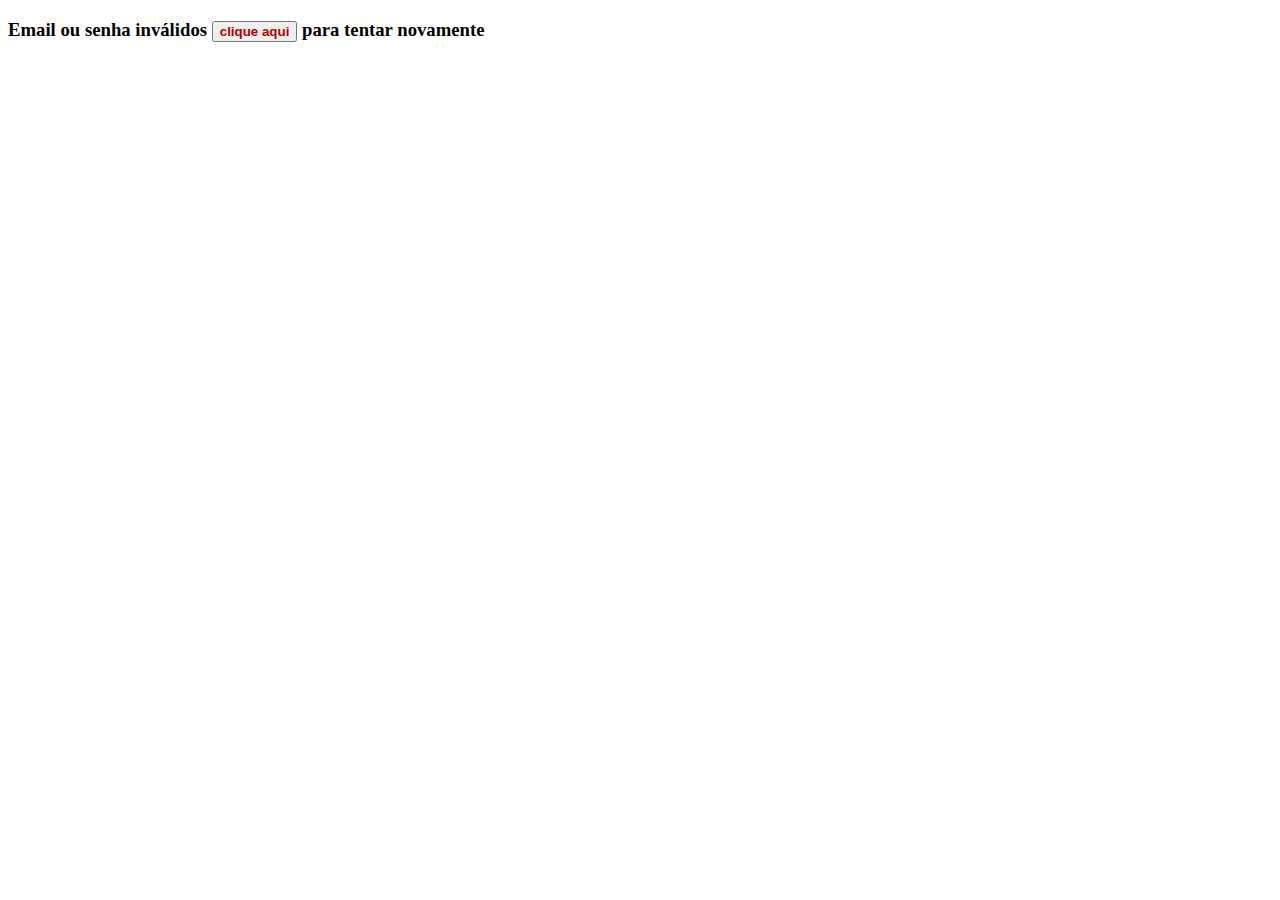
<file: errorpage.html>
<!DOCTYPE html>
<html lang="pt-br">
<head>
    <meta charset="UTF-8">
    <meta name="viewport" content="width=device-width, initial-scale=1.0">
    <title>ERROR</title>
</head>

<body>
    <h3>Email ou senha inválidos <a style="text-decoration: none; color: black;" href="testLogin.php"><button style="color: rgb(179, 0, 0);" id="btn"><b>clique aqui</b></button> para tentar novamente</h3>
</body>

</html>
</file>
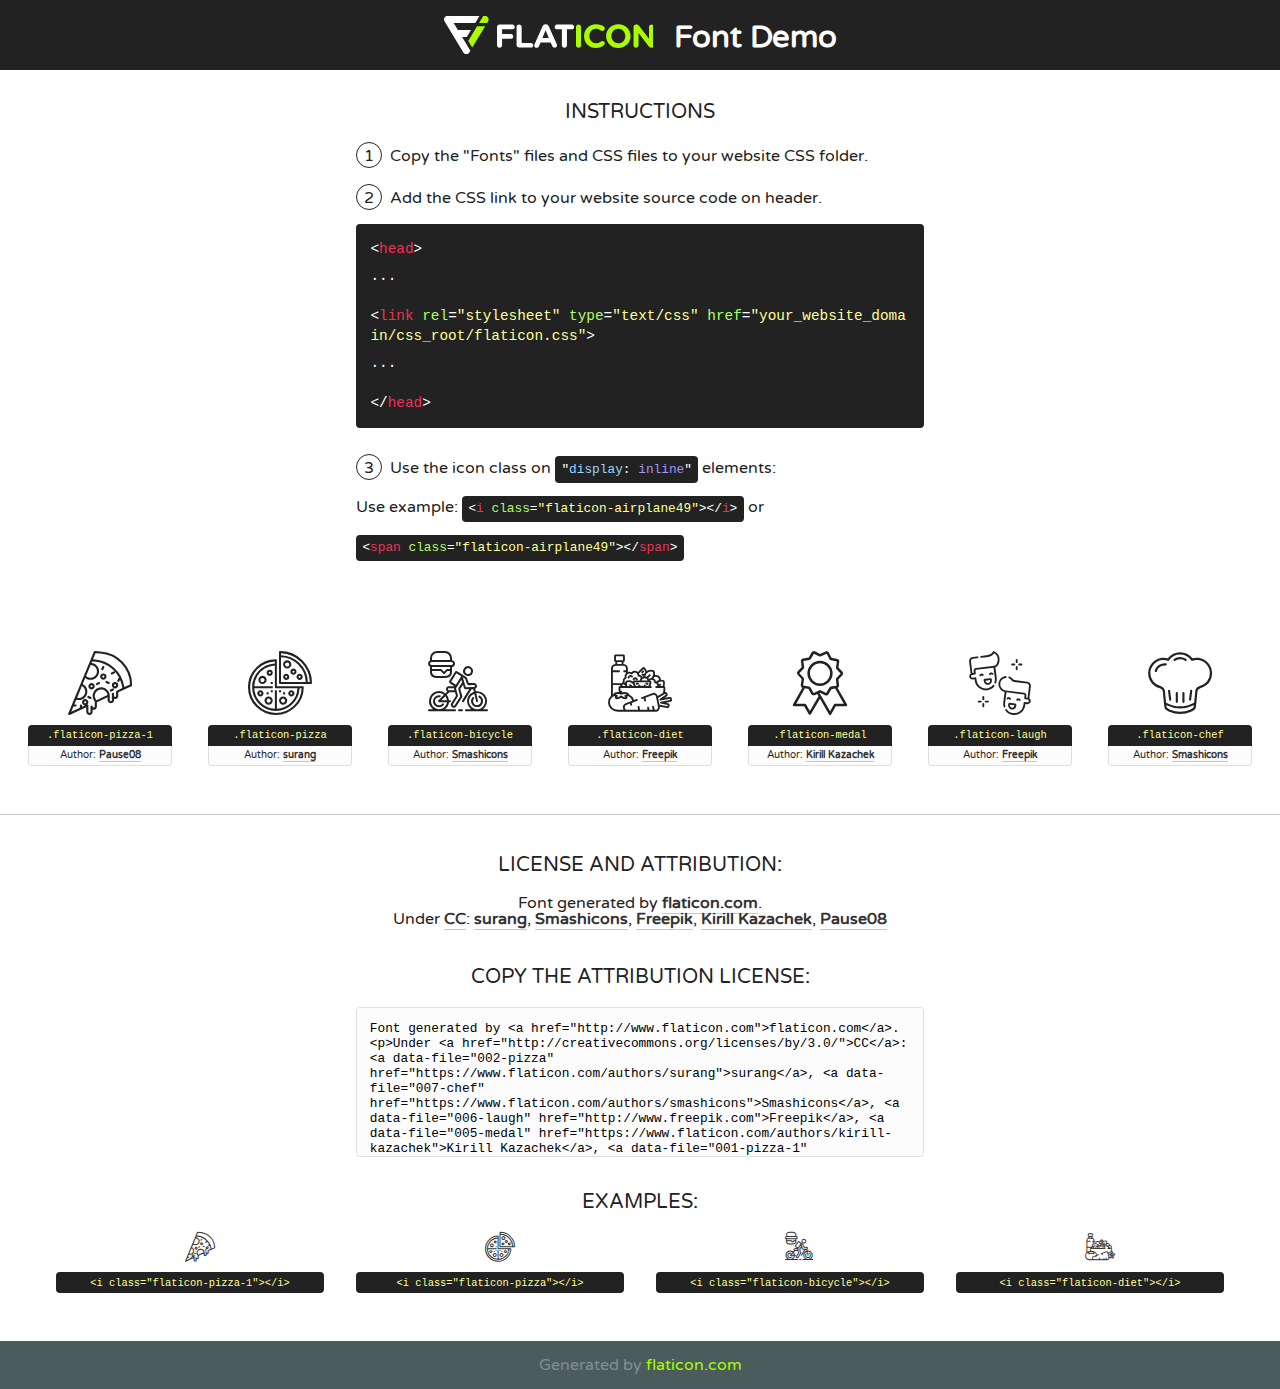
<file: fonts/flaticon/font/flaticon.html>
<!DOCTYPE html>
<!--
  Flaticon icon font: Flaticon
  Creation date: 25/09/2018 08:24
-->
<html>
<!DOCTYPE html>
<html>

<head>
    <title>Flaticon WebFont</title>
    <link href="http://fonts.googleapis.com/css?family=Varela+Round" rel="stylesheet" type="text/css" />
    <link rel="stylesheet" type="text/css" href="flaticon.css">
    <meta charset="UTF-8">
    <style>
    html, body, div, span, applet, object, iframe,
    h1, h2, h3, h4, h5, h6, p, blockquote, pre,
    a, abbr, acronym, address, big, cite, code,
    del, dfn, em, img, ins, kbd, q, s, samp,
    small, strike, strong, sub, sup, tt, var,
    b, u, i, center,
    dl, dt, dd, ol, ul, li,
    fieldset, form, label, legend,
    table, caption, tbody, tfoot, thead, tr, th, td,
    article, aside, canvas, details, embed, 
    figure, figcaption, footer, header, hgroup, 
    menu, nav, output, ruby, section, summary,
    time, mark, audio, video {
        margin: 0;
        padding: 0;
        border: 0;
        font-size: 100%;
        font: inherit;
        vertical-align: baseline;
    }
    /* HTML5 display-role reset for older browsers */
    article, aside, details, figcaption, figure, 
    footer, header, hgroup, menu, nav, section {
        display: block;
    }
    body {
        line-height: 1;
    }
    ol, ul {
        list-style: none;
    }
    blockquote, q {
        quotes: none;
    }
    blockquote:before, blockquote:after,
    q:before, q:after {
        content: '';
        content: none;
    }
    table {
        border-collapse: collapse;
        border-spacing: 0;
    }
    body {
        font-family: 'Varela Round', Helvetica, Arial, sans-serif;
        font-size: 16px;
        color: #222;
    }
    a {
        color: #333;
        border-bottom: 1px solid #a9fd00;
        font-weight: bold;
        text-decoration: none;
    }
    * {
        -moz-box-sizing: border-box;
        -webkit-box-sizing: border-box;
        box-sizing: border-box;
        margin: 0;
        padding: 0;
    }
    [class^="flaticon-"]:before, [class*=" flaticon-"]:before, [class^="flaticon-"]:after, [class*=" flaticon-"]:after {
        font-family: Flaticon;
        font-size: 30px;
        font-style: normal;
        margin-left: 20px;
        color: #333;
    }
    .wrapper {
        max-width: 600px;
        margin: auto;
        padding: 0 1em;
    }
    .title {
        font-size: 1.25em;
        text-align: center;
        margin-bottom: 1em;
        text-transform: uppercase;
    }
    header {
        text-align: center;
        background-color: #222;
        color: #fff;
        padding: 1em;
    }
    header .logo {
        width: 210px;
        height: 38px;
        display: inline-block;
        vertical-align: middle;
        margin-right: 1em;
        border: none;
    }
    header strong {
        font-size: 1.95em;
        font-weight: bold;
        vertical-align: middle;
        margin-top: 5px;
        display: inline-block;
    }
    .demo {
        margin: 2em auto;
        line-height: 1.25em;
    }
    .demo ul li {
        margin-bottom: 1em;
    }
    .demo ul li .num {
        color: #222;
        border-radius: 20px;
        display: inline-block;
        width: 26px;
        padding: 3px;
        height: 26px;
        text-align: center;
        margin-right: 0.5em;
        border: 1px solid #222;
    }
    .demo ul li code {
        background-color: #222;
        border-radius: 4px;
        padding: 0.25em 0.5em;
        display: inline-block;
        color: #fff;
        font-family: Consolas,Monaco,Lucida Console,Liberation Mono,DejaVu Sans Mono,Bitstream Vera Sans Mono,Courier New, monospace;
        font-weight: lighter;
        margin-top: 1em;
        font-size: 0.8em;
        word-break: break-all;
    }
    .demo ul li code.big {
        padding: 1em;
        font-size: 0.9em;
    }
    .demo ul li code .red {
        color: #EF3159;
    }
    .demo ul li code .green {
        color: #ACFF65;
    }
    .demo ul li code .yellow {
        color: #FFFF99;
    }
    .demo ul li code .blue {
        color: #99D3FF;
    }
    .demo ul li code .purple {
        color: #A295FF;
    }
    .demo ul li code .dots {
        margin-top: 0.5em;
        display: block;
    }
    #glyphs {
        border-bottom: 1px solid #ccc;
        padding: 2em 0;
        text-align: center;
    }
    .glyph {
        display: inline-block;
        width: 9em;
        margin: 1em;
        text-align: center;
        vertical-align: top;
        background: #FFF;
    }
    .glyph .glyph-icon {
        padding: 10px;
        display: block;
        font-family:"Flaticon";
        font-size: 64px;
        line-height: 1;
    }
    .glyph .glyph-icon:before {
        font-size: 64px;
        color: #222;
        margin-left: 0;
    }
    .class-name {
        font-size: 0.65em;
        background-color: #222;
        color: #fff;
        border-radius: 4px 4px 0 0;
        padding: 0.5em;
        color: #FFFF99;
        font-family: Consolas,Monaco,Lucida Console,Liberation Mono,DejaVu Sans Mono,Bitstream Vera Sans Mono,Courier New, monospace;
    }
    .author-name {
        font-size: 0.6em;
        background-color: #fcfcfd;
        border: 1px solid #DEDEE4;
        border-top: 0;
        border-radius: 0 0 4px 4px;
        padding: 0.5em;
    }
    .class-name:last-child {
        font-size: 10px;
        color:#888;
    }
    .class-name:last-child a {
        font-size: 10px;
        color:#555;
    }
    .class-name:last-child a:hover {
        color:#a9fd00;
    }
    .glyph > input {
        display: block;
        width: 100px;
        margin: 5px auto;
        text-align: center;
        font-size: 12px;
        cursor: text;
    }
    .glyph > input.icon-input {
        font-family:"Flaticon";
        font-size: 16px;
        margin-bottom: 10px;
    }
    .attribution .title {
        margin-top: 2em;
    }
    .attribution textarea {
        background-color: #fcfcfd;
        padding: 1em;
        border: none;
        box-shadow: none;
        border: 1px solid #DEDEE4;
        border-radius: 4px;
        resize: none;
        width: 100%;
        height: 150px;
        font-size: 0.8em;
        font-family: Consolas,Monaco,Lucida Console,Liberation Mono,DejaVu Sans Mono,Bitstream Vera Sans Mono,Courier New, monospace;
        -webkit-appearance: none;
    }
    .iconsuse {
        margin: 2em auto;
        text-align: center;
        max-width: 1200px;
    }
    .iconsuse:after {
        content: '';
        display: table;
        clear: both;
    }
    .iconsuse .image {
        float: left;
        width: 25%;
        padding: 0 1em;
    }
    .iconsuse .image p {
        margin-bottom: 1em;
    }
    .iconsuse .image span {
        display: block;
        font-size: 0.65em;
        background-color: #222;
        color: #fff;
        border-radius: 4px;
        padding: 0.5em;
        color: #FFFF99;
        margin-top: 1em;
        font-family: Consolas,Monaco,Lucida Console,Liberation Mono,DejaVu Sans Mono,Bitstream Vera Sans Mono,Courier New, monospace;
    }
    #footer {
        text-align: center;
        background-color: #4C5B5C;
        color: #7c9192;
        padding: 1em;
    }
    #footer a {
        border: none;
        color: #a9fd00;
        font-weight: normal;
    }
    @media (max-width: 960px) {
        .iconsuse .image {
            width: 50%;
        }
    }
    @media (max-width: 560px) {
        .iconsuse .image {
            width: 100%;
        }
    }
    </style>
</head>

<body class="characters-off">

    <header>
        <a href="http://www.flaticon.com" target="_blank" class="logo">
            <svg version="1.1" xmlns="http://www.w3.org/2000/svg" xmlns:xlink="http://www.w3.org/1999/xlink" xmlns:a="http://ns.adobe.com/AdobeSVGViewerExtensions/3.0/" viewBox="0 0 560.875 102.036" enable-background="new 0 0 560.875 102.036" xml:space="preserve">
                <defs>
                </defs>
                <g>
                    <g class="letters">
                        <path fill="#ffffff" d="M141.596,29.675c0-3.777,2.985-6.767,6.764-6.767h34.438c3.426,0,6.15,2.728,6.15,6.15
                        c0,3.43-2.724,6.149-6.15,6.149h-27.674v13.091h23.719c3.429,0,6.151,2.724,6.151,6.15c0,3.43-2.723,6.149-6.151,6.149h-23.719
                        v17.574c0,3.773-2.986,6.761-6.764,6.761c-3.779,0-6.764-2.989-6.764-6.761V29.675z"></path>
                        <path fill="#ffffff" d="M193.844,29.149c0-3.781,2.985-6.767,6.764-6.767c3.776,0,6.763,2.985,6.763,6.767v42.957h25.039
                        c3.426,0,6.149,2.726,6.149,6.153c0,3.425-2.723,6.15-6.149,6.15h-31.802c-3.779,0-6.764-2.986-6.764-6.768V29.149z"></path>
                        <path fill="#ffffff" d="M241.891,75.71l21.438-48.407c1.492-3.341,4.215-5.357,7.906-5.357h0.792
                        c3.686,0,6.323,2.017,7.815,5.357l21.439,48.407c0.436,0.967,0.701,1.845,0.701,2.723c0,3.602-2.809,6.501-6.414,6.501
                        c-3.161,0-5.269-1.845-6.499-4.655l-4.132-9.661h-27.059l-4.301,10.102c-1.144,2.631-3.426,4.214-6.237,4.214
                        c-3.517,0-6.24-2.81-6.24-6.325C241.1,77.64,241.451,76.677,241.891,75.71z M279.932,58.666l-8.521-20.297l-8.526,20.297H279.932
                        z"></path>
                        <path fill="#ffffff" d="M314.864,35.387H301.86c-3.429,0-6.239-2.813-6.239-6.238c0-3.429,2.811-6.24,6.239-6.24h39.533
                        c3.426,0,6.237,2.811,6.237,6.24c0,3.425-2.811,6.238-6.237,6.238h-13.001v42.785c0,3.773-2.99,6.761-6.764,6.761
                        c-3.779,0-6.764-2.989-6.764-6.761V35.387z"></path>
                        <path fill="#A9FD00" d="M352.615,29.149c0-3.781,2.985-6.767,6.767-6.767c3.774,0,6.761,2.985,6.761,6.767v49.024
                        c0,3.773-2.987,6.761-6.761,6.761c-3.781,0-6.767-2.989-6.767-6.761V29.149z"></path>
                        <path fill="#A9FD00" d="M374.132,53.836v-0.179c0-17.481,13.178-31.801,32.065-31.801c9.22,0,15.459,2.458,20.557,6.238
                        c1.402,1.054,2.637,2.985,2.637,5.357c0,3.692-2.985,6.59-6.681,6.59c-1.845,0-3.071-0.702-4.044-1.319
                        c-3.776-2.813-7.729-4.393-12.562-4.393c-10.364,0-17.831,8.611-17.831,19.154v0.173c0,10.542,7.291,19.329,17.831,19.329
                        c5.715,0,9.492-1.756,13.359-4.834c1.049-0.874,2.458-1.491,4.039-1.491c3.429,0,6.325,2.813,6.325,6.236
                        c0,2.106-1.056,3.78-2.282,4.834c-5.539,4.834-12.036,7.733-21.878,7.733C387.572,85.464,374.132,71.493,374.132,53.836z"></path>
                        <path fill="#A9FD00" d="M433.009,53.836v-0.179c0-17.481,13.79-31.801,32.766-31.801c18.981,0,32.592,14.143,32.592,31.628v0.173
                        c0,17.483-13.785,31.807-32.769,31.807C446.625,85.464,433.009,71.32,433.009,53.836z M484.224,53.836v-0.179
                        c0-10.539-7.725-19.326-18.626-19.326c-10.893,0-18.449,8.611-18.449,19.154v0.173c0,10.542,7.73,19.329,18.626,19.329
                        C476.676,72.986,484.224,64.378,484.224,53.836z"></path>
                        <path fill="#A9FD00" d="M506.233,29.321c0-3.774,2.99-6.763,6.767-6.763h1.401c3.252,0,5.183,1.583,7.029,3.953l26.093,34.265
                        V29.059c0-3.692,2.99-6.677,6.681-6.677c3.683,0,6.671,2.985,6.671,6.677v48.934c0,3.78-2.987,6.765-6.764,6.765h-0.436
                        c-3.257,0-5.188-1.581-7.034-3.953l-27.056-35.492v32.944c0,3.687-2.985,6.676-6.678,6.676c-3.683,0-6.673-2.989-6.673-6.676
                        V29.321z"></path>
                    </g>
                    <g class="insignia">
                        <path fill="#ffffff" d="M48.372,56.137h12.517l11.156-18.537H37.186L25.688,18.539h57.825L94.668,0H9.271
                        C5.925,0,2.842,1.801,1.198,4.716c-1.644,2.907-1.593,6.482,0.134,9.343l50.38,83.501c1.678,2.781,4.689,4.476,7.938,4.476
                        c3.246,0,6.257-1.695,7.935-4.476l2.898-4.804L48.372,56.137z"></path>
                        <g class="i">
                            <path fill="#A9FD00" d="M93.575,18.539h0.031v0.004l21.652,0.004l2.705-4.488c1.727-2.861,1.778-6.436,0.133-9.343
                            C116.454,1.801,113.371,0,110.026,0h-5.294L93.575,18.539z"></path>
                            <polygon fill="#A9FD00" points="88.291,27.356 64.725,66.486 75.519,84.404 109.942,27.356"></polygon>
                        </g>
                    </g>
                </g>
            </svg>
        </a>
        <strong>Font Demo</strong>
    </header>


    <section class="demo wrapper">

        <p class="title">Instructions</p>

        <ul>
            <li>
                <span class="num">1</span>Copy the "Fonts" files and CSS files to your website CSS folder.
            </li>
            <li>
                <span class="num">2</span>Add the CSS link to your website source code on header.
                <code class="big">
                    &lt;<span class="red">head</span>&gt;
                    <br/><span class="dots">...</span>
                    <br/>&lt;<span class="red">link</span> <span class="green">rel</span>=<span class="yellow">"stylesheet"</span> <span class="green">type</span>=<span class="yellow">"text/css"</span> <span class="green">href</span>=<span class="yellow">"your_website_domain/css_root/flaticon.css"</span>&gt;
                    <br/><span class="dots">...</span>
                    <br/>&lt;/<span class="red">head</span>&gt;
                </code>
            </li>

            <li>
                <p>
                    <span class="num">3</span>Use the icon class on <code>"<span class="blue">display</span>:<span class="purple"> inline</span>"</code> elements:
                    <br />
                    Use example: <code>&lt;<span class="red">i</span> <span class="green">class</span>=<span class="yellow">&quot;flaticon-airplane49&quot;</span>&gt;&lt;/<span class="red">i</span>&gt;</code> or <code>&lt;<span class="red">span</span> <span class="green">class</span>=<span class="yellow">&quot;flaticon-airplane49&quot;</span>&gt;&lt;/<span class="red">span</span>&gt;</code>
            </li>
        </ul>

    </section>




   <section id="glyphs">          
    
      
        <div class="glyph"><div class="glyph-icon flaticon-pizza-1"></div>
            <div class="class-name">.flaticon-pizza-1</div>
            <div class="author-name">Author: <a data-file="001-pizza-1" href="https://www.flaticon.com/authors/pause08">Pause08</a> </div> 
        </div>        
        
        <div class="glyph"><div class="glyph-icon flaticon-pizza"></div>
            <div class="class-name">.flaticon-pizza</div>
            <div class="author-name">Author: <a data-file="002-pizza" href="https://www.flaticon.com/authors/surang">surang</a> </div> 
        </div>        
        
        <div class="glyph"><div class="glyph-icon flaticon-bicycle"></div>
            <div class="class-name">.flaticon-bicycle</div>
            <div class="author-name">Author: <a data-file="003-bicycle" href="https://www.flaticon.com/authors/smashicons">Smashicons</a> </div> 
        </div>        
        
        <div class="glyph"><div class="glyph-icon flaticon-diet"></div>
            <div class="class-name">.flaticon-diet</div>
            <div class="author-name">Author: <a data-file="004-diet" href="http://www.freepik.com">Freepik</a> </div> 
        </div>        
        
        <div class="glyph"><div class="glyph-icon flaticon-medal"></div>
            <div class="class-name">.flaticon-medal</div>
            <div class="author-name">Author: <a data-file="005-medal" href="https://www.flaticon.com/authors/kirill-kazachek">Kirill Kazachek</a> </div> 
        </div>        
        
        <div class="glyph"><div class="glyph-icon flaticon-laugh"></div>
            <div class="class-name">.flaticon-laugh</div>
            <div class="author-name">Author: <a data-file="006-laugh" href="http://www.freepik.com">Freepik</a> </div> 
        </div>        
        
        <div class="glyph"><div class="glyph-icon flaticon-chef"></div>
            <div class="class-name">.flaticon-chef</div>
            <div class="author-name">Author: <a data-file="007-chef" href="https://www.flaticon.com/authors/smashicons">Smashicons</a> </div> 
        </div>        
        

    </section>



    <section class="attribution wrapper"   style="text-align:center;">

      <div class="title">License and attribution:</div><div class="attrDiv">Font generated by <a href="http://www.flaticon.com">flaticon.com</a>. <div><p>Under <a href="http://creativecommons.org/licenses/by/3.0/">CC</a>: <a data-file="002-pizza" href="https://www.flaticon.com/authors/surang">surang</a>, <a data-file="007-chef" href="https://www.flaticon.com/authors/smashicons">Smashicons</a>, <a data-file="006-laugh" href="http://www.freepik.com">Freepik</a>, <a data-file="005-medal" href="https://www.flaticon.com/authors/kirill-kazachek">Kirill Kazachek</a>, <a data-file="001-pizza-1" href="https://www.flaticon.com/authors/pause08">Pause08</a></p>  </div>
      </div>
      <div class="title">Copy the Attribution License:</div>

    <textarea onclick="this.focus();this.select();">Font generated by &lt;a href=&quot;http://www.flaticon.com&quot;&gt;flaticon.com&lt;/a&gt;. <p>Under <a href="http://creativecommons.org/licenses/by/3.0/">CC</a>: <a data-file="002-pizza" href="https://www.flaticon.com/authors/surang">surang</a>, <a data-file="007-chef" href="https://www.flaticon.com/authors/smashicons">Smashicons</a>, <a data-file="006-laugh" href="http://www.freepik.com">Freepik</a>, <a data-file="005-medal" href="https://www.flaticon.com/authors/kirill-kazachek">Kirill Kazachek</a>, <a data-file="001-pizza-1" href="https://www.flaticon.com/authors/pause08">Pause08</a></p>  
     </textarea>

    </section>

    <section class="iconsuse">

          <div class="title">Examples:</div>            
             
            <div class="image">
                <p>
                    <i class="glyph-icon flaticon-pizza-1"></i> 
                    <span>&lt;i class=&quot;flaticon-pizza-1&quot;&gt;&lt;/i&gt;</span>
                </p>
            </div>
            
            <div class="image">
                <p>
                    <i class="glyph-icon flaticon-pizza"></i> 
                    <span>&lt;i class=&quot;flaticon-pizza&quot;&gt;&lt;/i&gt;</span>
                </p>
            </div>
            
            <div class="image">
                <p>
                    <i class="glyph-icon flaticon-bicycle"></i> 
                    <span>&lt;i class=&quot;flaticon-bicycle&quot;&gt;&lt;/i&gt;</span>
                </p>
            </div>
            
            <div class="image">
                <p>
                    <i class="glyph-icon flaticon-diet"></i> 
                    <span>&lt;i class=&quot;flaticon-diet&quot;&gt;&lt;/i&gt;</span>
                </p>
            </div>
                       
        </div>
                            
    </section>

<div id="footer">
    <div>Generated by <a href="http://www.flaticon.com">flaticon.com</a>
    </div>
</div>



</body>
</html>
</file>
<file: fonts/flaticon/font/flaticon.css>
/*
  	Flaticon icon font: Flaticon
  	Creation date: 25/09/2018 08:24
  	*/

@font-face {
  font-family: "Flaticon";
  src: url("./Flaticon.eot");
  src: url("./Flaticon.eot?#iefix") format("embedded-opentype"),
       url("./Flaticon.woff") format("woff"),
       url("./Flaticon.ttf") format("truetype"),
       url("./Flaticon.svg#Flaticon") format("svg");
  font-weight: normal;
  font-style: normal;
}

@media screen and (-webkit-min-device-pixel-ratio:0) {
  @font-face {
    font-family: "Flaticon";
    src: url("./Flaticon.svg#Flaticon") format("svg");
  }
}

[class^="flaticon-"]:before, [class*=" flaticon-"]:before,
[class^="flaticon-"]:after, [class*=" flaticon-"]:after {   
  font-family: Flaticon;
        font-size: 20px;
font-style: normal;
margin-left: 20px;
}

.flaticon-pizza-1:before { content: "\f100"; }
.flaticon-pizza:before { content: "\f101"; }
.flaticon-bicycle:before { content: "\f102"; }
.flaticon-diet:before { content: "\f103"; }
.flaticon-medal:before { content: "\f104"; }
.flaticon-laugh:before { content: "\f105"; }
.flaticon-chef:before { content: "\f106"; }
</file>
